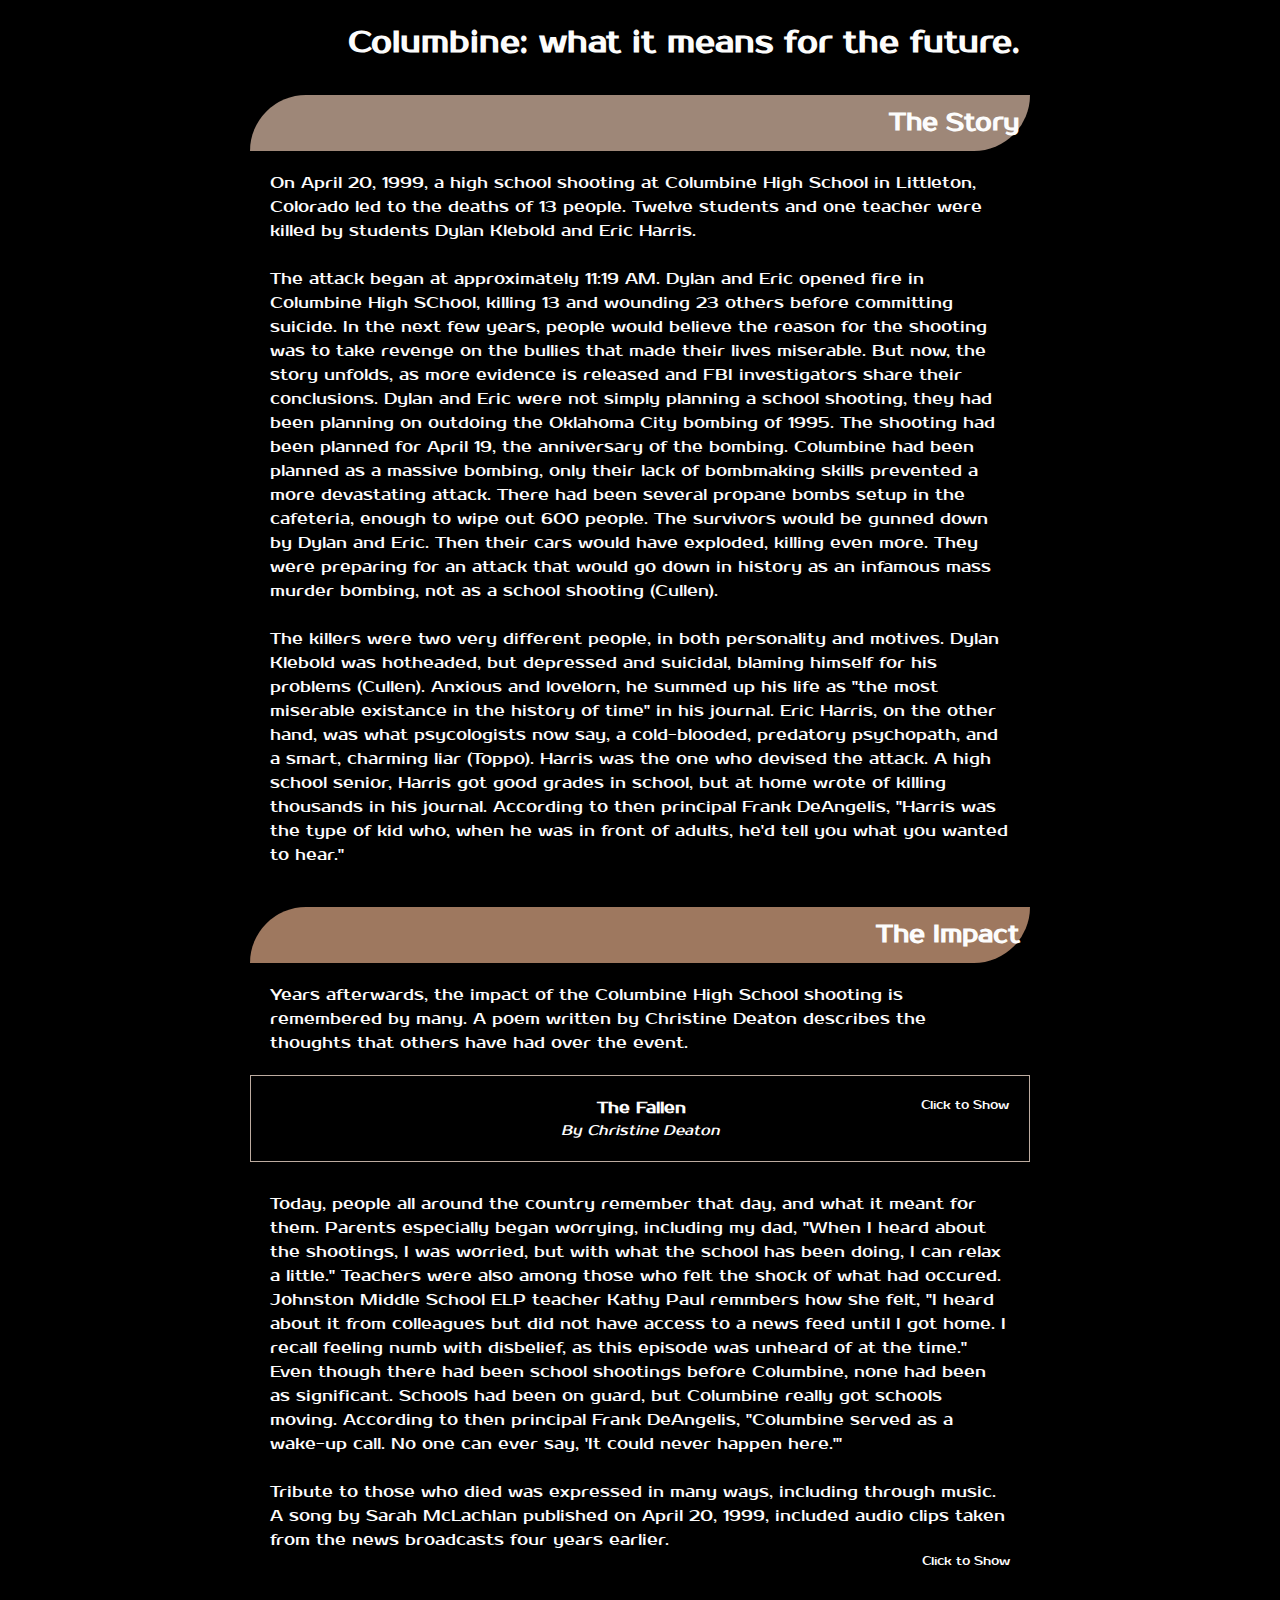
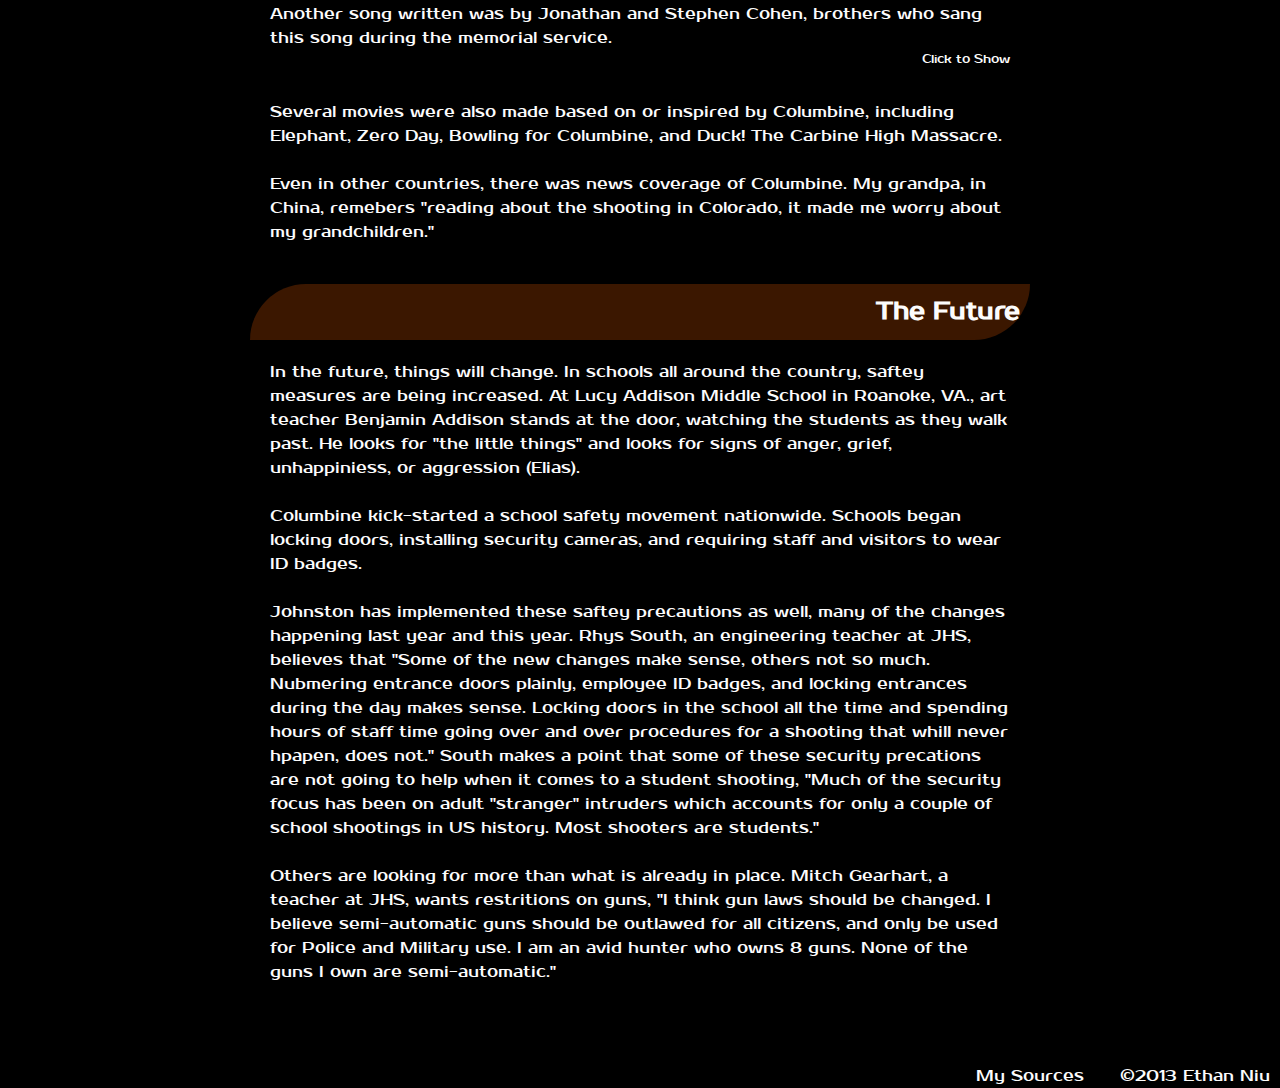
<file: index.html>
<!DOCTYPE>
<html>
<head>
    <title>Columbine</title>
    <meta charset="UTF-8">
    <link rel="stylesheet" style="text/css" href="stylesheet.css">
    <link href='http://fonts.googleapis.com/css?family=Prosto+One' rel='stylesheet' type='text/css'>
</head>
<body>
    <div class="container">
        <h1>Columbine: what it means for the future.</h1>
        <section class="story">
            <h2>The Story</h2>
            <p>
                On April 20, 1999, a high school shooting at Columbine High School in Littleton, Colorado led to the deaths of 13 people. Twelve students and one teacher were killed by students Dylan Klebold and Eric Harris. 
                <br><br>
                The attack began at approximately 11:19 AM. Dylan and Eric opened fire in Columbine High SChool, killing 13 and wounding 23 others before committing suicide. In the next few years, people would believe the reason for the shooting was to take revenge on the bullies that made their lives miserable. But now, the story unfolds, as more evidence is released and FBI investigators share their conclusions. Dylan and Eric were not simply planning a school shooting, they had been planning on outdoing the Oklahoma City bombing of 1995. The shooting had been planned for April 19, the anniversary of the bombing. Columbine had been planned as a massive bombing, only their lack of bombmaking skills prevented a more devastating attack. There had been several propane bombs setup in the cafeteria, enough to wipe out 600 people. The survivors would be gunned down by Dylan and Eric. Then their cars would have exploded, killing even more. They were preparing for an attack that would go down in history as an infamous mass murder bombing, not as a school shooting (Cullen).
                <br><br>
                The killers were two very different people, in both personality and motives. Dylan Klebold was hotheaded, but depressed and suicidal, blaming himself for his problems (Cullen). Anxious and lovelorn, he summed up his life as "the most miserable existance in the history of time" in his journal.
                Eric Harris, on the other hand, was what psycologists now say, a cold-blooded, predatory psychopath, and a smart, charming liar (Toppo). Harris was the one who devised the attack. A high school senior, Harris got good grades in school, but at home wrote of killing thousands in his journal. According to then principal Frank DeAngelis, "Harris was the type of kid who, when he was in front of adults, he'd tell you what you wanted to hear."
            </p>
        </section>
        <section class="impact">
            <h2>The Impact</h2>
            <p>
                Years afterwards, the impact of the Columbine High School shooting is remembered by many. A poem written by Christine Deaton describes the thoughts that others have had over the event.
            </p>
            <p class="poem">
                <span>The Fallen</span>
                <span class="expand"><a id="displayText" href="javascript:toggle();">Click to Show</a></span>
                <br>
                <em>By Christine Deaton</em>
                <div id="toggleText" style="display: none">
                <br>
                They have fallen without permission, their final journey not 
                their say.
                <br>
                Their gruesome end without compassion, no one should die that 
                way.
                <br><br>
                Most go to school to learn and listen, but some just don't heed 
                the words.
                <br>
                They feel self pity and oppression, they live by rules of the 
                absurd.
                <br><br>
                A ticking bomb inside their minds, a fuse lit by nothing,
                <br>
                to self fulfill a fantasy easing rage and hollow trustings.
                <br><br>
                But innocents have fallen never knowing why, who can ease the 
                pain
                <br>
                of those left behind watching a senseless, violent game.
                <br><br>
                And before this madness ever ends, how many will there be,
                <br>
                who'll taste the target of other's self-righteous anarchy.
                <br><br>
                A troubled mind we cannot see, sometimes we can only guess,
                <br>
                but those who are close should undoubtedly see some signs of 
                their unrest. 
                <br><br>
                A child is a child, they come with unsteady minds
                <br>
                and there are some that consistently walk a fine, unstable line.
                <br><br>
                They need the balance they've never had, but whose job is it 
                anyway?!
                <br>
                In a throwaway society, who has the final say?!
                <br><br>
                The truth is that the Fallen are not just those who've died, 
                <br>
                but those who are the perpetrators and those who never tried.
                <br><br>
                The Fallen are a melting pot of hopelessness an despair
                <br>
                and there may not be an end in sight unless we all become aware.
                <br><br>
                Our children are our future, but will our future say,
                <br>
                if we allow this destruction to carry on this way.
                <br><br>
                Don't turn away from the desperation in the calling.
                <br>
                There are enough casualties, the casualties of the Fallen.
                </div>
            </p>
            <p class="after">
                Today, people all around the country remember that day, and what it meant for them. Parents especially began worrying, including my dad, "When I heard about the shootings, I was worried, but with what the school has been doing, I can relax a little." Teachers were also among those who felt the shock of what had occured. Johnston Middle School ELP teacher Kathy Paul remmbers how she felt, "I heard about it from colleagues but did not have access to a news feed until I got home. I recall feeling numb with disbelief, as this episode was unheard of at the time." Even though there had been school shootings before Columbine, none had been as significant. Schools had been on guard, but Columbine really got schools moving. According to then principal Frank DeAngelis, "Columbine served as a wake-up call. No one can ever say, 'It could never happen here.'"
                <br><br>
                Tribute to those who died was expressed in many ways, including through music. A song by Sarah McLachlan published on April 20, 1999, included audio clips taken from the news broadcasts four years earlier.
                <br>
                <span class="expand"><a id="displayText1" href="javascript:toggle1();">Click to Show</a></span>
                <div id="toggleText1" style="display: none">
                    Angel - Sarah McLachlan
                    <br><br>
                    Spend all your time waiting
                    <br>
                    for that second chance
                    <br>
                    for a break that would make it okay
                    <br>
                    there's always some reason
                    <br>
                    to feel not good enough
                    <br>
                    and it's hard at the end of the day
                    <br>
                    I need some distraction
                    <br>
                    oh beautiful release
                    <br>
                    memories seep from my veins
                    <br>
                    let me be empty
                    <br>
                    and weightless and maybe
                    <br>
                    I'll find some peace tonight
                    <br><br>
                    in the arms of the angel
                    <br>
                    fly away from here
                    <br>
                    from this dark cold hotel room
                    <br>
                    and the endlessness that you fear
                    <br>
                    you are pulled from the wreckage
                    <br>
                    of your silent reverie
                    <br>
                    you're in the arms of the angel
                    <br>
                    may you find some comfort here
                    <br><br>
                    so tired of the straight line
                    <br>
                    and everywhere you turn
                    <br>
                    there's vultures and thieves at your back
                    <br>
                    and the storm keeps on twisting
                    <br>
                    you keep on building the lies
                    <br>
                    that you make up for all that you lack
                    <br>
                    it don't make no difference
                    <br>
                    escaping one last time
                    <br>
                    it's easier to believe in this sweet madness oh
                    <br>
                    this glorious sadness that brings me to my knees
                    <br><br>
                    in the arms of an angel
                    <br>
                    fly away from here
                    <br>
                    from this dark cold hotel room
                    <br>
                    and the endlessness that you fear
                    <br>
                    you are pulled from the wreckage
                    <br>
                    of your silent reverie
                    <br>
                    you're in the arms of the angel
                    <br>
                    may you find some comfort here
                    <br>
                    you're in the arms of the angel
                    <br>
                    may you find some comfort here
                </div>
            </p>
            <p class="after">
                Another song written was by Jonathan and Stephen Cohen, brothers who sang this song during the memorial service.
                <br>
                <span class="expand"><a id="displayText2" href="javascript:toggle2();">Click to Show</a></span>
                <div id="toggleText2" style="display: none">
                    Friend of Mine
                    <br><br>
                    Columbine, flower bloom, tenderly I sing to you. 
                    <br>
                    Columbine, roseblood red, heartbreak overflow my head.
                    <br>
                    Columbine, flower bloom. 
                    <br>
                    Columbine there's hope for you.
                    <br>
                    Columbine, friend of mine.
                    <br>
                    To your gain, on the mark.
                    <br>
                    With your love, love again.
                    <br>
                    Comfort peace and sweet release come from you.
                    <br>
                    Where, it's true, I hide myself in you.
                    <br>
                    Can you still hear raging guns ending dreams of precious ones.
                    <br>
                    In God' son, hope will come, his red stain will take our pain.
                    <br>
                    Columbine, friend of mine.
                    <br>
                    Peace will come to you in time.
                    <br>
                    Columbine, friend of mine. 
                    <br>
                    Turn a page, to your gain. 
                    <br>
                    Keep your heart on the mark. 
                    <br>
                    Comfort us with your love. 
                    <br>
                    Love again. 
                    <br>
                    Christ of grace attend this place we look to you. 
                    <br>
                    Honor you. 
                    <br>
                    Fix you in our view. 
                    <br>
                    Columbine, flower bloom. 
                    <br>
                    Tenderly I sing to you. 
                    <br>
                    Columbine, roseblood red, heartbreak overflows my head. 
                    <br>
                    Columbine, friend of mine. 
                    <br>
                    Peace will come to you in time. 
                    <br>
                    Columbine, friend of mine. 
                </div>
            </p>
            <p class="after">
                Several movies were also made based on or inspired by Columbine, including Elephant, Zero Day, Bowling for Columbine, and Duck! The Carbine High Massacre.
                <br><br>
                Even in other countries, there was news coverage of Columbine. My grandpa, in China, remebers "reading about the shooting in Colorado, it made me worry about my grandchildren."
            </p>
        </section>
        <section class="future">
            <h2>The Future</h2>
            <p>
                In the future, things will change. In schools all around the country, saftey measures are being increased. At Lucy Addison Middle School in Roanoke, VA., art teacher Benjamin Addison stands at the door, watching the students as they walk past. He looks for "the little things" and looks for signs of anger, grief, unhappiniess, or aggression (Elias).
                <br><br>
                Columbine kick-started a school safety movement nationwide. Schools began locking doors, installing security cameras, and requiring staff and visitors to wear ID badges.
                <br><br>
                Johnston has implemented these saftey precautions as well, many of the changes happening last year and this year. Rhys South, an engineering teacher at JHS, believes that "Some of the new changes make sense, others not so much. Nubmering entrance doors plainly, employee ID badges, and locking entrances during the day makes sense. Locking doors in the school all the time and spending hours of staff time going over and over procedures for a shooting that whill never hpapen, does not." South makes a point that some of these security precations are not going to help when it comes to a student shooting, "Much of the security focus has been on adult "stranger" intruders which accounts for only a couple of school shootings in US history. Most shooters are students."
                <br><br>
                Others are looking for more than what is already in place. Mitch Gearhart, a teacher at JHS, wants restritions on guns, "I think gun laws should be changed. I believe semi-automatic guns should be outlawed for all citizens, and only be used for Police and Military use. I am an avid hunter who owns 8 guns. None of the guns I own are semi-automatic."
            </p>
        </section>
    </div>
    <footer>
        <ul>
            <li><a href="sources.html">My Sources</a></li>
            <li>©2013 Ethan Niu</li>
        </ul>
    </footer>
    <script language="javascript"> 
        function toggle() {
            var ele = document.getElementById("toggleText");
            var text = document.getElementById("displayText");
            if(ele.style.display == "block") {
                ele.style.display = "none";
                text.innerHTML = "Click to Show";
            }
            else {
                ele.style.display = "block";
                text.innerHTML = "Click to Hide";
            }
        }
        function toggle1() {
            var ele = document.getElementById("toggleText1");
            var text = document.getElementById("displayText1");
            if(ele.style.display == "block") {
                ele.style.display = "none";
                text.innerHTML = "Click to Show";
            }
            else {
                ele.style.display = "block";
                text.innerHTML = "Click to Hide";
            }
        }
        function toggle2() {
            var ele = document.getElementById("toggleText2");
            var text = document.getElementById("displayText2");
            if(ele.style.display == "block") {
                ele.style.display = "none";
                text.innerHTML = "Click to Show";
            }
            else {
                ele.style.display = "block";
                text.innerHTML = "Click to Hide";
            }
        }
</script>
</body>
</html>
</file>
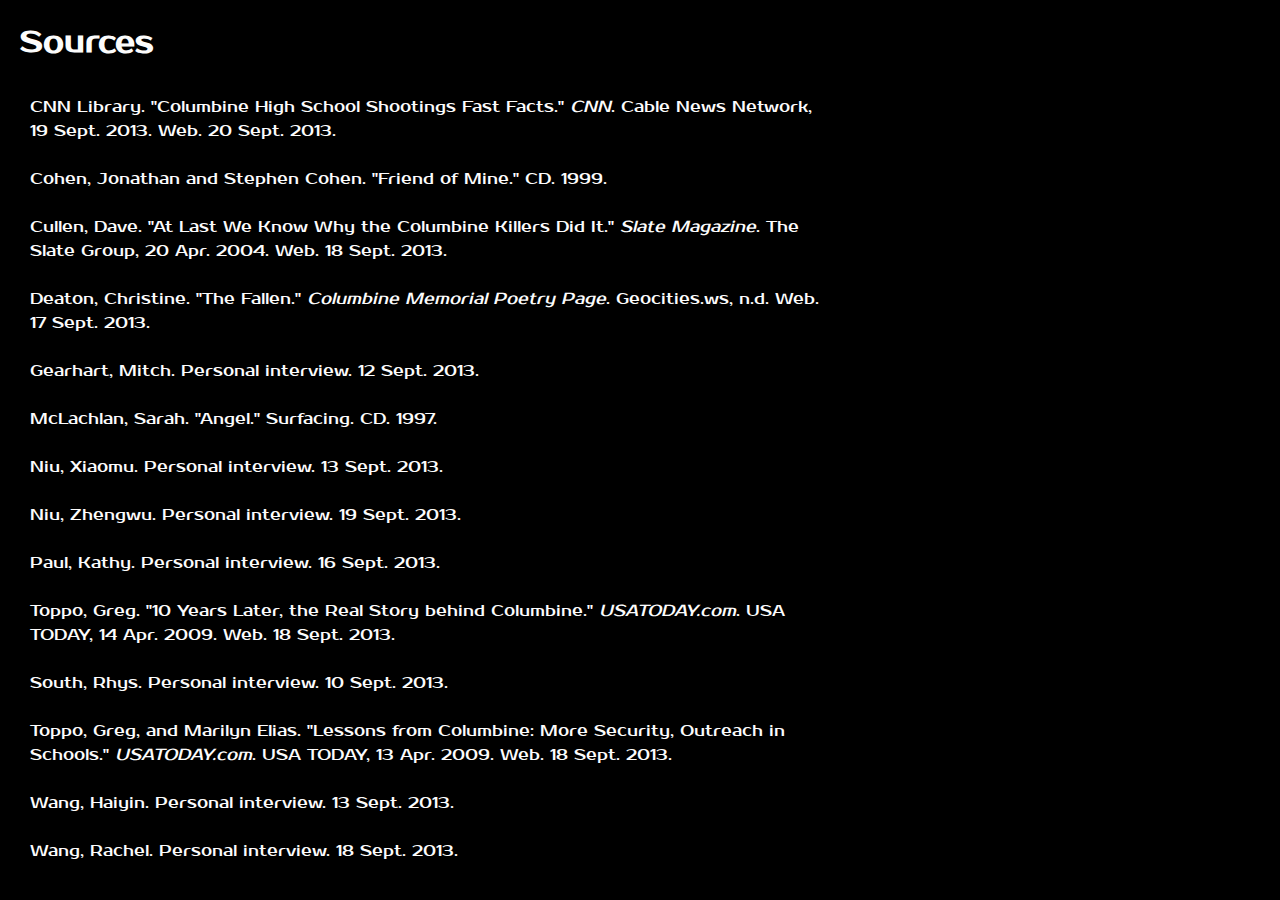
<file: sources.html>
<!DOCTYPE html>
<html>
<head>
	<title>Sources</title>
	<meta charset="UTF-8">
	<link rel="stylesheet" type="text/css" href="stylesheet.css">
	<link rel="stylesheet" type="text/css" href="http://fonts.googleapis.com/css?family=Prosto+One">
</head>
<body>
	<h1 class="sources">Sources</h1>
	<section class="sources">
	CNN Library. "Columbine High School Shootings Fast Facts." <em>CNN</em>. Cable News Network, 19 Sept. 2013. Web. 20 Sept. 2013.
	<br><br>
	Cohen, Jonathan and Stephen Cohen. "Friend of Mine." CD. 1999.
	<br><br>
	Cullen, Dave. "At Last We Know Why the Columbine Killers Did It." <em>Slate Magazine</em>. The Slate Group, 20 Apr. 2004. Web. 18 Sept. 2013.
	<br><br>
	Deaton, Christine. "The Fallen." <em>Columbine Memorial Poetry Page</em>. Geocities.ws, n.d. Web. 17 Sept. 2013.
	<br><br>
	Gearhart, Mitch. Personal interview. 12 Sept. 2013.
	<br><br>
	McLachlan, Sarah. "Angel." Surfacing. CD. 1997.
	<br><br>
	Niu, Xiaomu. Personal interview. 13 Sept. 2013.
	<br><br>
	Niu, Zhengwu. Personal interview. 19 Sept. 2013.
	<br><br>
	Paul, Kathy. Personal interview. 16 Sept. 2013.
	<br><br>
	Toppo, Greg. "10 Years Later, the Real Story behind Columbine." <em>USATODAY.com</em>. USA TODAY, 14 Apr. 2009. Web. 18 Sept. 2013.
	<br><br>
	South, Rhys. Personal interview. 10 Sept. 2013.
	<br><br>
	Toppo, Greg, and Marilyn Elias. "Lessons from Columbine: More Security, Outreach in Schools." <em>USATODAY.com</em>. USA TODAY, 13 Apr. 2009. Web. 18 Sept. 2013.
	<br><br>
	Wang, Haiyin. Personal interview. 13 Sept. 2013.
	<br><br>
	Wang, Rachel. Personal interview. 18 Sept. 2013.
	</section>
</body>
</html>
</file>
<file: stylesheet.css>
* {
    background: #000000;
    color: #FCFCFC;
    padding: 0;
    margin: 0;
    font-family: 'Prosto One', cursive;
    list-style-type: none;
    text-decoration: none;
    line-height: 1.5em;
}

a {
    transition: .4s all ease-in;
    -webkit-transition: .4s all ease-in;
    -moz-transition: .4s all ease-in;
    -o-transition: .4s all ease-in;
}

a:hover {
    color: #9E785F;
}

h1 {
    display: inline-block;
    font-size: 22px;
    margin: 20px;
}

h2 {
    padding: 10px;
    border-top-left-radius: 100px;
    border-bottom-right-radius: 100px;
}

div.container {
    max-width: 800px;
    margin: 0 auto;
    text-align: right;
}

section {
    display: block;
    max-width: 800px;
    padding: 10px;
}

p {
    padding: 20px;
    text-align: left;
}

p.poem {
    font-size: 14px;
    text-align: center;
    border: 1px solid #BDACA0;
}

p.poem span {
    font-size: 16px;
    font-weight: bold;
    position: relative;
    left: 45px;
}

p.poem span.expand {
    font-size: 12px;
    font-weight: normal;
    float: right;
    position: relative;
    left: 0;
}

div#toggleText {
    padding: 20px;
    font-size: 12px;
    text-align: left;
}

p.after {
    margin-top: -30px;
}

p.after span.expand {
    font-size: 12px;
    font-weight: normal;
    float: right;
    position: relative;
    left: 0;
}

div#toggletext1, div#toggletext2 {
    padding: 20px;
    font-size: 12px;
    text-align: left;
}

.story h2 {
    background: #9E8778;
}

.impact h2 {
    background: #9E785F;
}

.future h2 {
    background: #3B1700;
}

h1.sources {
    padding: 0;
    margin: 20px;
}

section.sources {
    margin: 20px;
    margin-top: 0;
    padding-left: 10px;
}

footer {
    text-align: right;
    margin-top: 50px;
    margin-right: 10px;
}

footer ul li {
    display: inline;
    padding-left: 30px;
}

@media screen and (min-width: 960px) {
    h1 {
        font-size: 30px;
    }
}
</file>
